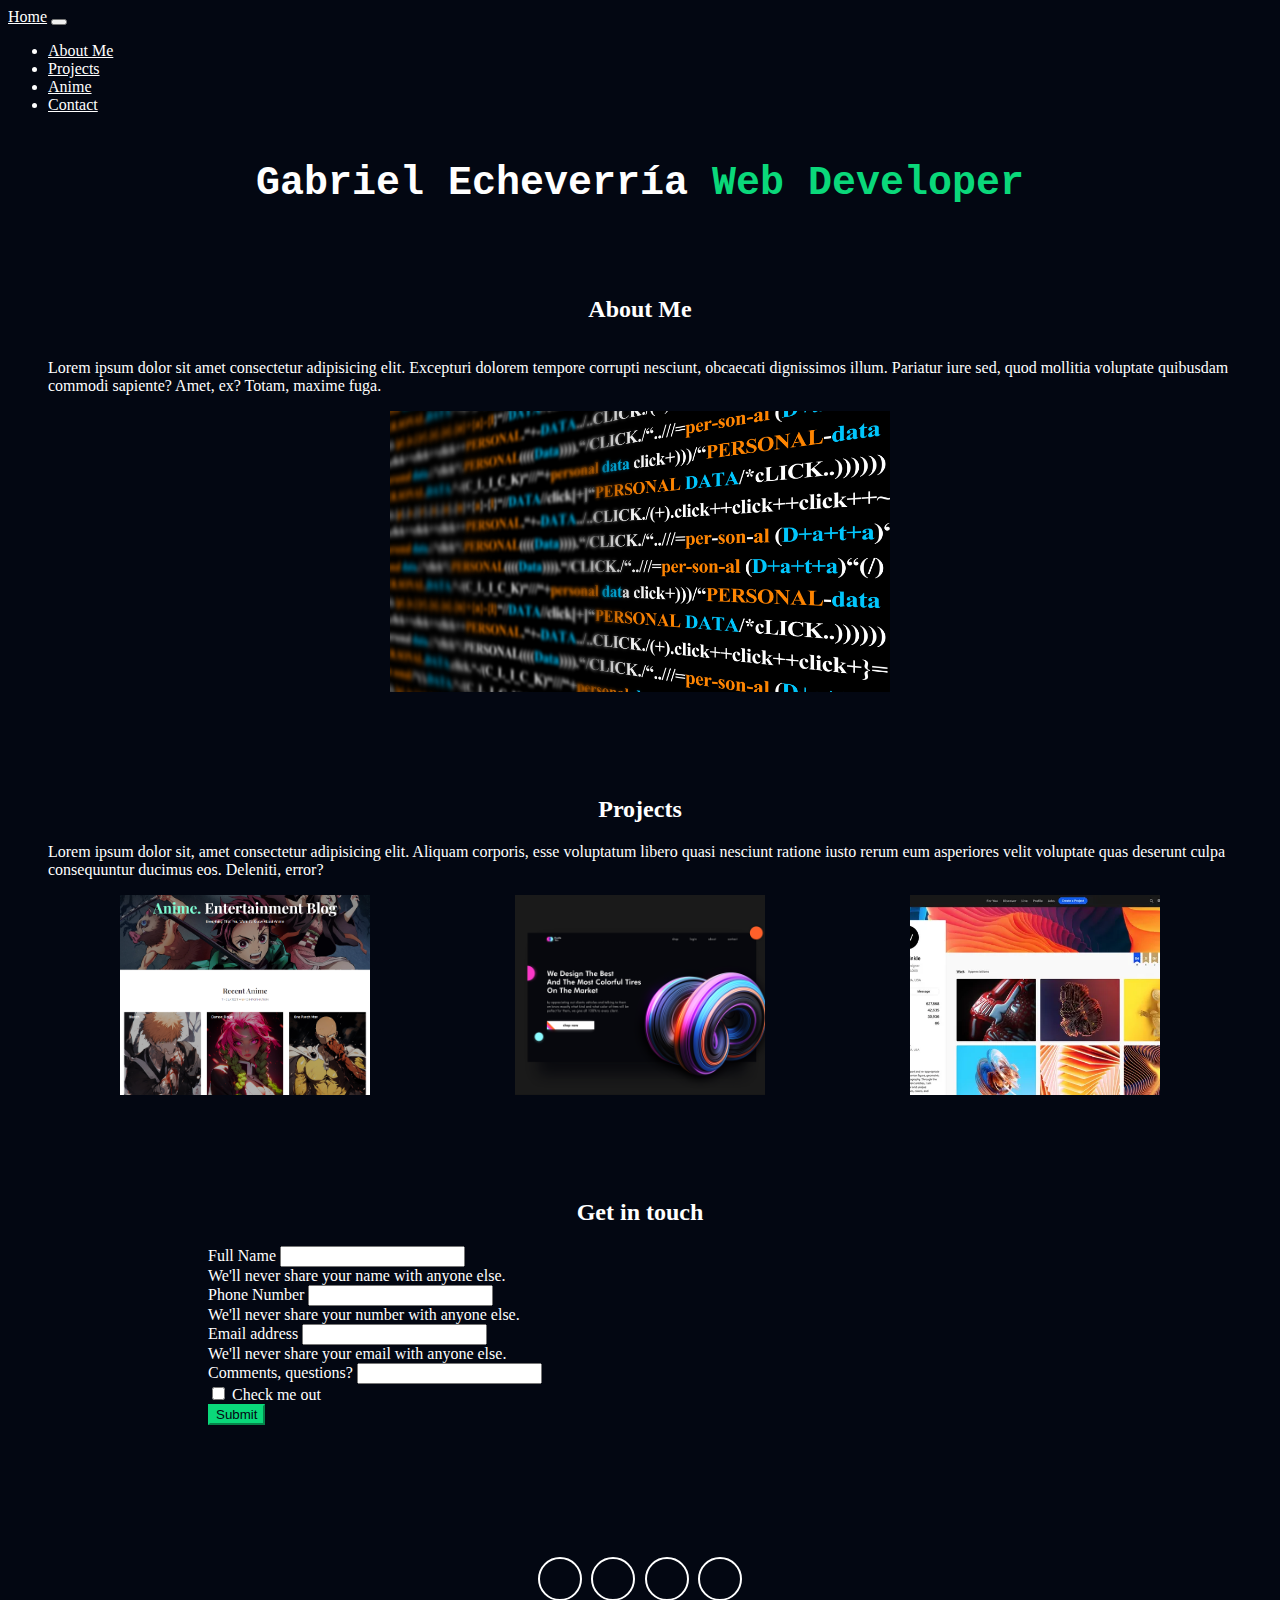
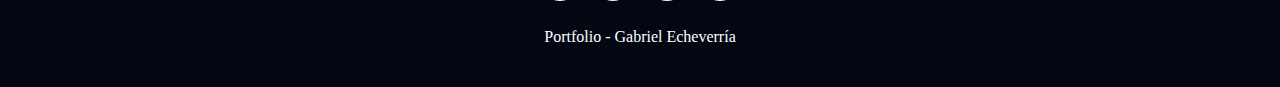
<file: index.html>
<!DOCTYPE html>
<html lang="en">

<head>
    <meta charset="UTF-8">
    <meta name="viewport" content="width=device-width, initial-scale=1.0">
    <title>Gabi</title>
    <link href="https://cdn.jsdelivr.net/npm/bootstrap@5.3.2/dist/css/bootstrap.min.css" rel="stylesheet"
        integrity="sha384-T3c6CoIi6uLrA9TneNEoa7RxnatzjcDSCmG1MXxSR1GAsXEV/Dwwykc2MPK8M2HN" crossorigin="anonymous">
    <link rel="stylesheet" href="css/index.css">
    <link rel="stylesheet" href="https://cdnjs.cloudflare.com/ajax/libs/font-awesome/5.15.1/css/all.min.css"
    integrity="sha512-+4zCK9k+qNFUR5X+cKL9EIR+ZOhtIloNl9GIKS57V1MyNsYpYcUrUeQc9vNfzsWfV28IaLL3i96P9sdNyeRssA=="
    crossorigin="anonymous" />
</head>

<body>
    <header>
        <nav class="navbar navbar-expand-lg border-bottom border-body navbarContainer">
            <div class="container-fluid">
                <a class="navbar-brand navbarText" href="#">Home</a>
                <button class="navbar-toggler" type="button" data-bs-toggle="collapse"
                    data-bs-target="#navbarSupportedContent" aria-controls="navbarSupportedContent"
                    aria-expanded="false" aria-label="Toggle navigation">
                    <span class="navbar-toggler-icon"></span>
                </button>
                <div class="collapse navbar-collapse" id="navbarSupportedContent">
                    <ul class="navbar-nav me-auto mb-2 mb-lg-0">
                        <li class="nav-item">
                            <a class="nav-link active navbarText" aria-current="page" href="#about-me">About Me</a>
                        </li>
                        <li class="nav-item">
                            <a class="nav-link navbarText" href="#projects">Projects</a>
                        </li>
                        <li class="nav-item">
                            <a class="nav-link navbarText" href="./pages/anime.html">Anime</a>
                        </li>
                        <li class="nav-item">
                            <a class="nav-link navbarText" href="#contact">Contact</a>
                        </li>
                    </ul>
                </div>
            </div>
        </nav>
    </header>

    <div class="container">
        <div class="containerTitle">
            <h2>
                Gabriel Echeverría <span>Web Developer</span>
            </h2>
        </div>
        <div class="about-me" id="about-me">
            <h2>About Me</h2>
            <p>Lorem ipsum dolor sit amet consectetur adipisicing elit. Excepturi dolorem tempore corrupti nesciunt,
                obcaecati dignissimos illum. Pariatur iure sed, quod mollitia voluptate quibusdam commodi sapiente?
                Amet, ex? Totam, maxime fuga.</p>
            <div class="about-me-img">
                <img src="images/aboutme.jpg" alt="image about me">
            </div>
        </div>
        <div class="projects" id="projects">
            <h2>Projects</h2>
            <p>Lorem ipsum dolor sit, amet consectetur adipisicing elit. Aliquam corporis, esse voluptatum libero quasi
                nesciunt ratione iusto rerum eum asperiores velit voluptate quas deserunt culpa consequuntur ducimus
                eos. Deleniti, error?</p>
            <div class="projects-img">
                <a href="./pages/anime.html" target="_blank">
                    <img src="images/anime/anime-page.png" alt="anime page">
                </a>
                <img src="images/img2.png" alt="project two">
                <img src="images/img3.jpg" alt="project three">
            </div>
        </div>
    </div>

    <div class="form-container" id="contact">
        <h2>Get in touch</h2>
        <form class="formcontact">
            <div class="mb-3">
                <label for="InputFullName" class="form-label">Full Name</label>
                <input type="text" class="form-control" id="InputFullName" aria-describedby="nameHelp">
                <div id="nameHelp" class="form-text textHelp">We'll never share your name with anyone else.</div>
            </div>
            <div class="mb-3">
                <label for="Inputcellphone" class="form-label">Phone Number</label>
                <input type="number" class="form-control" id="Inputcellphone" aria-describedby="numberHelp">
                <div id="numberHelp" class="number textHelp">We'll never share your number with anyone else.</div>
            </div>
            <div class="mb-3">
                <label for="InputEmail1" class="form-label">Email address</label>
                <input type="email" class="form-control" id="InputEmail1" aria-describedby="emailHelp">
                <div id="emailHelp" class="form-text textHelp">We'll never share your email with anyone else.</div>
            </div>
            <div class="mb-3">
                <label for="InputPassword1" class="form-label">Comments, questions?</label>
                <input type="password" class="form-control" id="InputPassword1">
            </div>
            <div class="mb-3 form-check">
                <input type="checkbox" class="form-check-input" id="Check1">
                <label class="form-check-label" for="Check1">Check me out</label>
            </div>
            <button type="submit" class="btn btn-primary formButtom">Submit</button>
        </form>
    </div>

    <footer>
        <div class="social-links">
          <a href="#"><i class="fab fa-facebook-f"></i></a>
          <a href="#"><i class="fab fa-twitter"></i></a>
          <a href="#"><i class="fab fa-instagram"></i></a>
          <a href="#"><i class="fab fa-pinterest"></i></a>
        </div>
        <span>Portfolio - Gabriel Echeverría</span>
      </footer>

    <script src="https://cdn.jsdelivr.net/npm/bootstrap@5.3.2/dist/js/bootstrap.bundle.min.js"
        integrity="sha384-C6RzsynM9kWDrMNeT87bh95OGNyZPhcTNXj1NW7RuBCsyN/o0jlpcV8Qyq46cDfL"
        crossorigin="anonymous"></script>
</body>

</html>
</file>
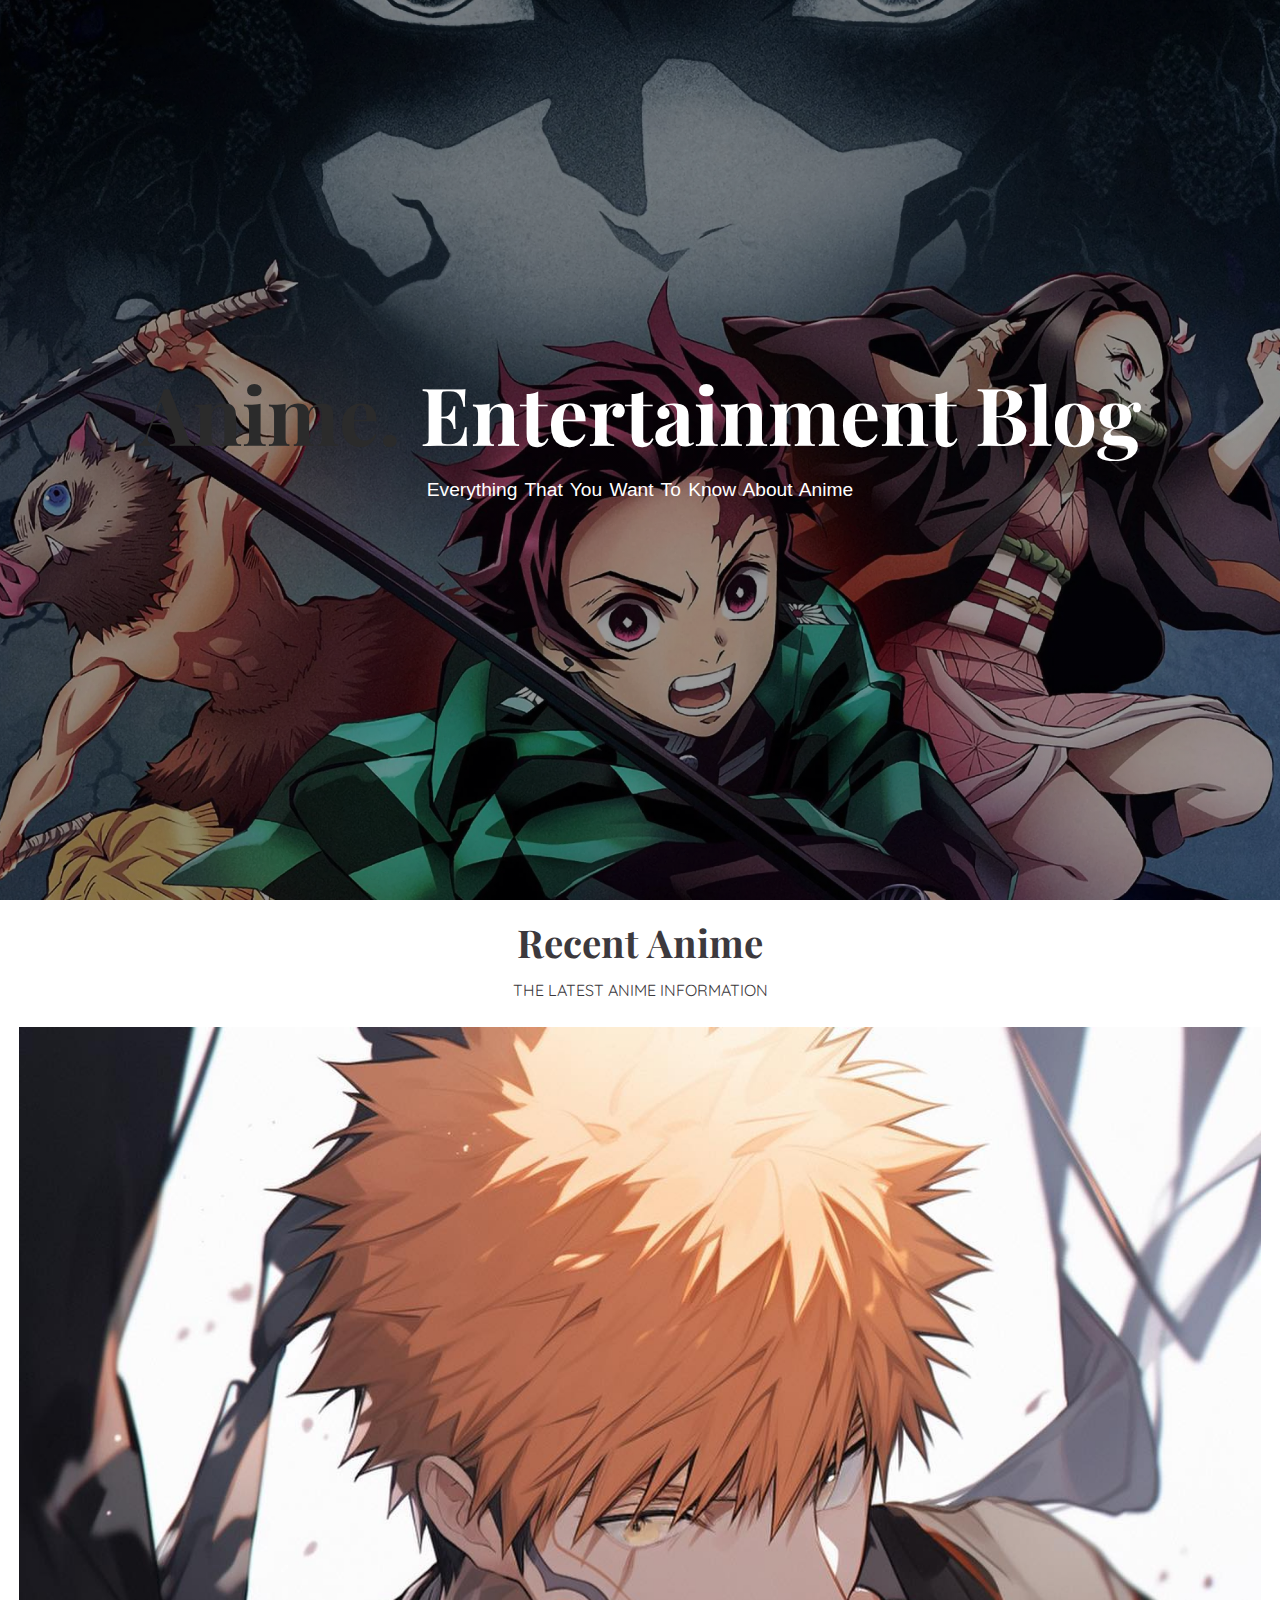
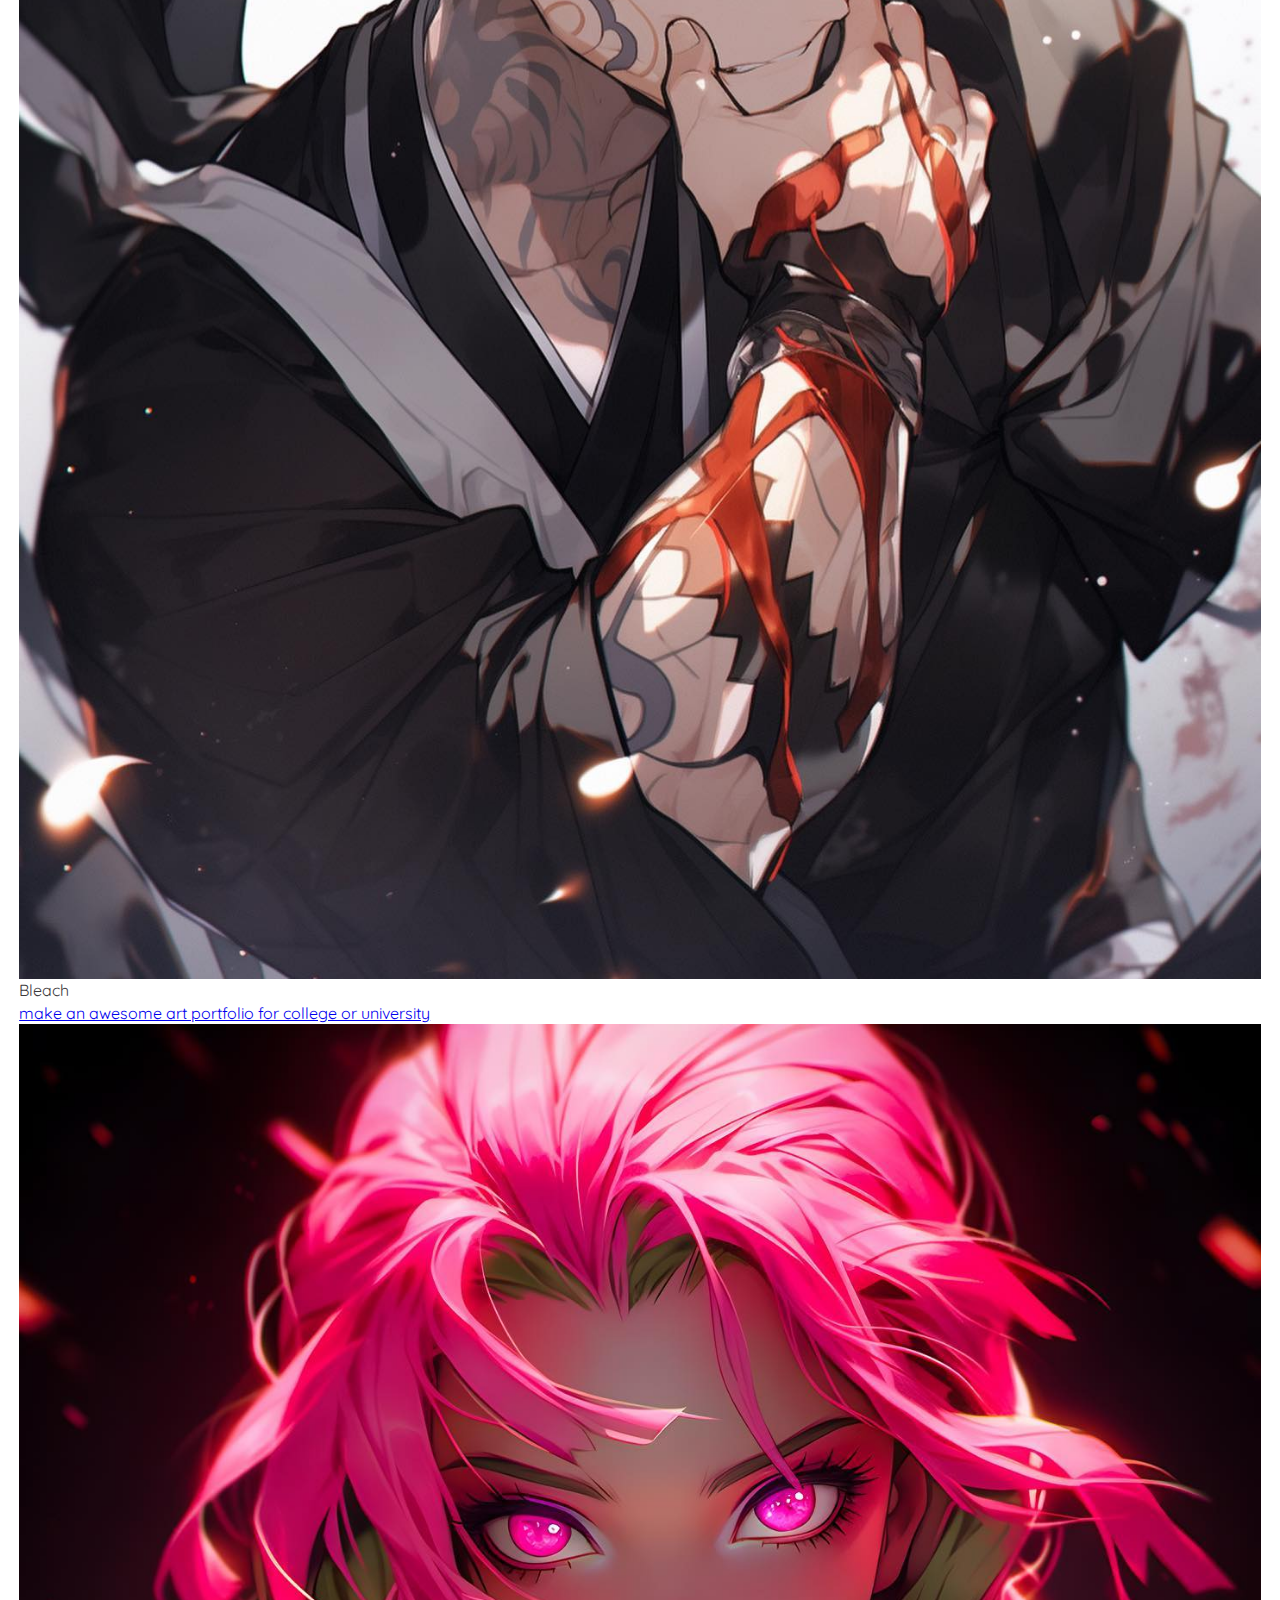
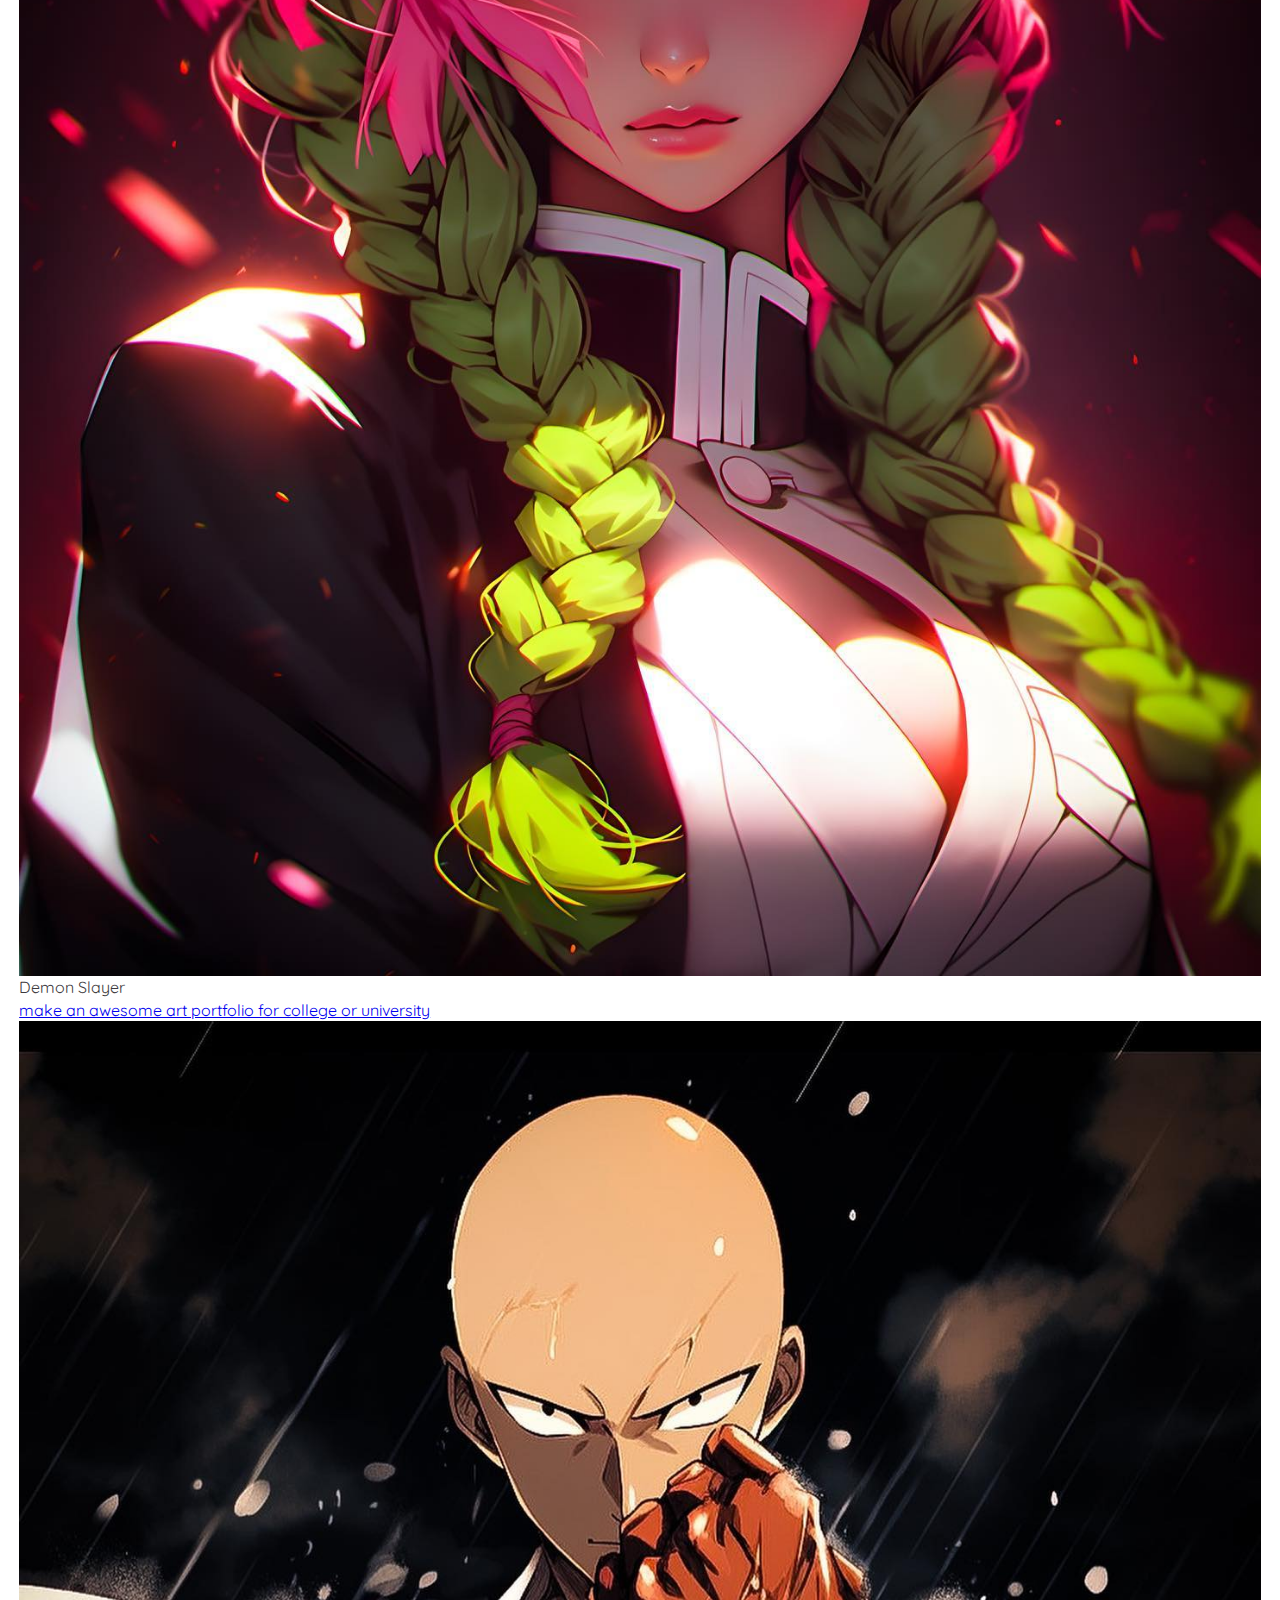
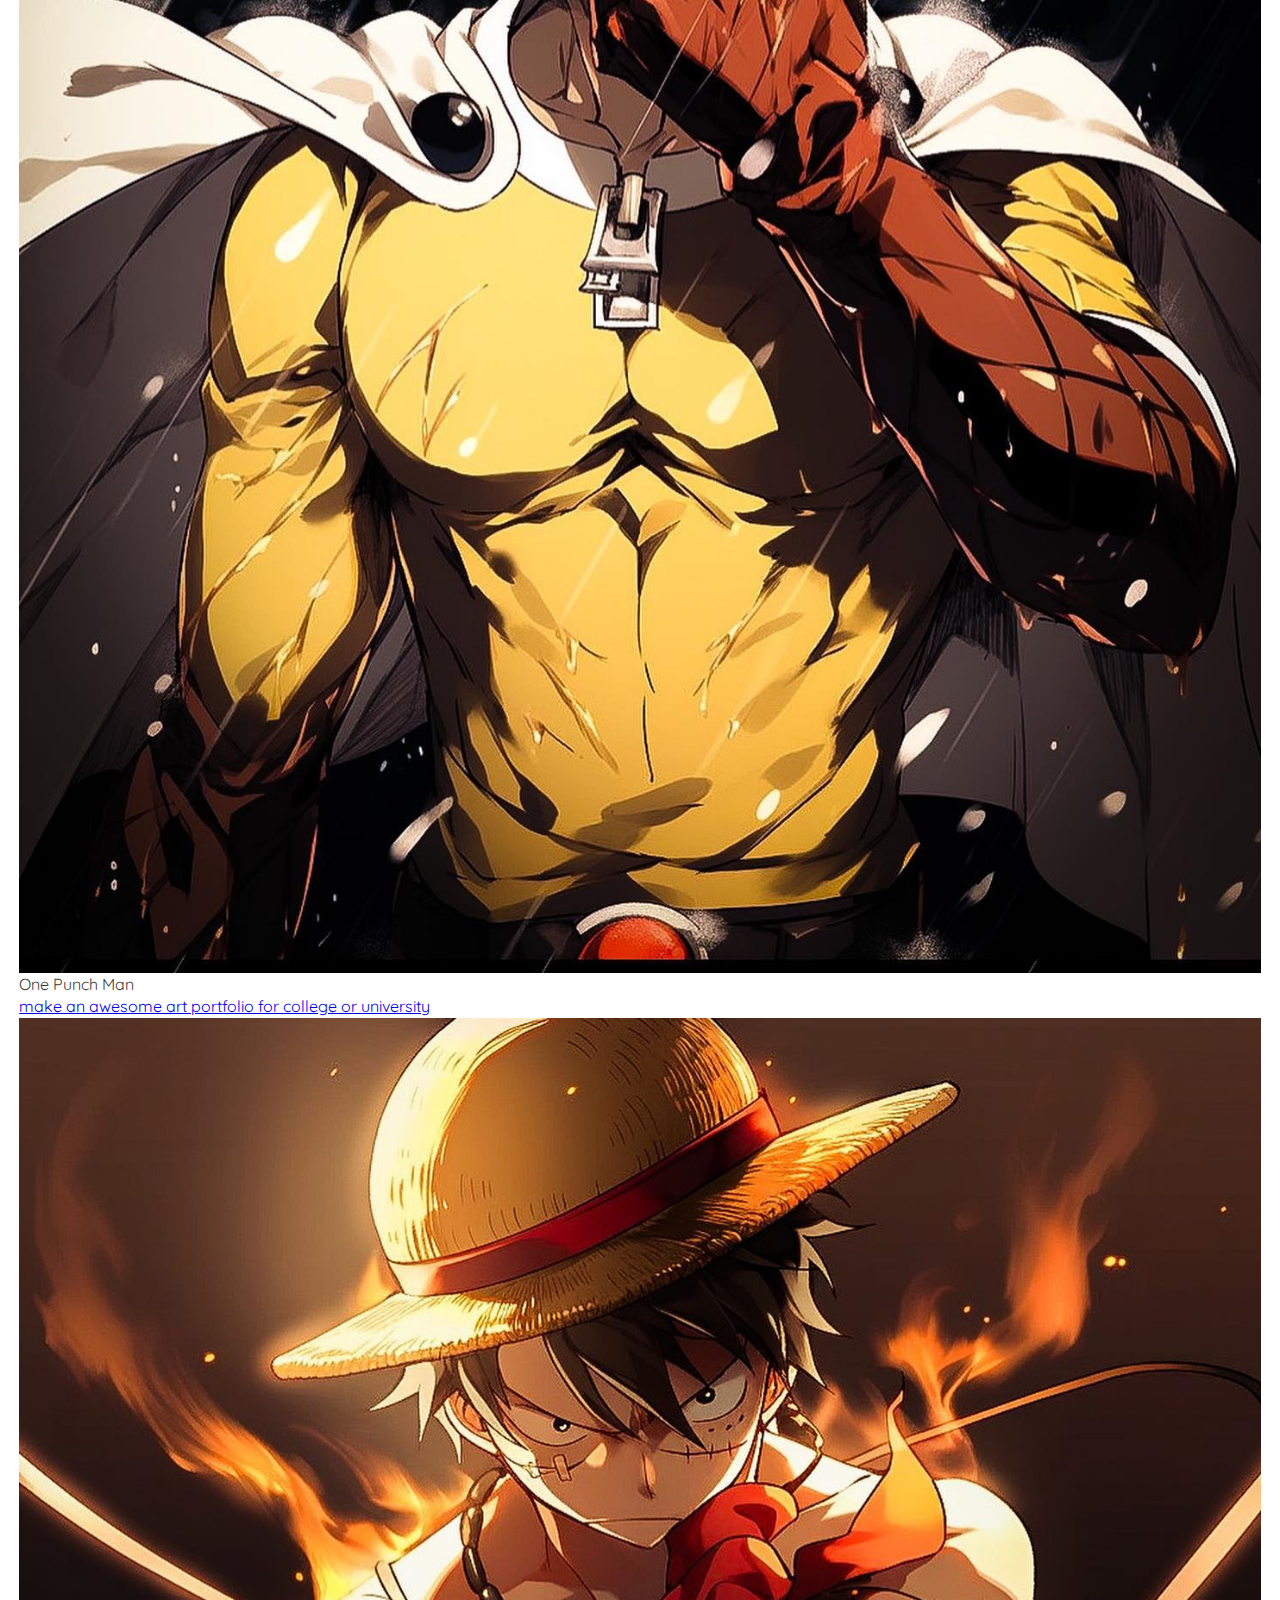
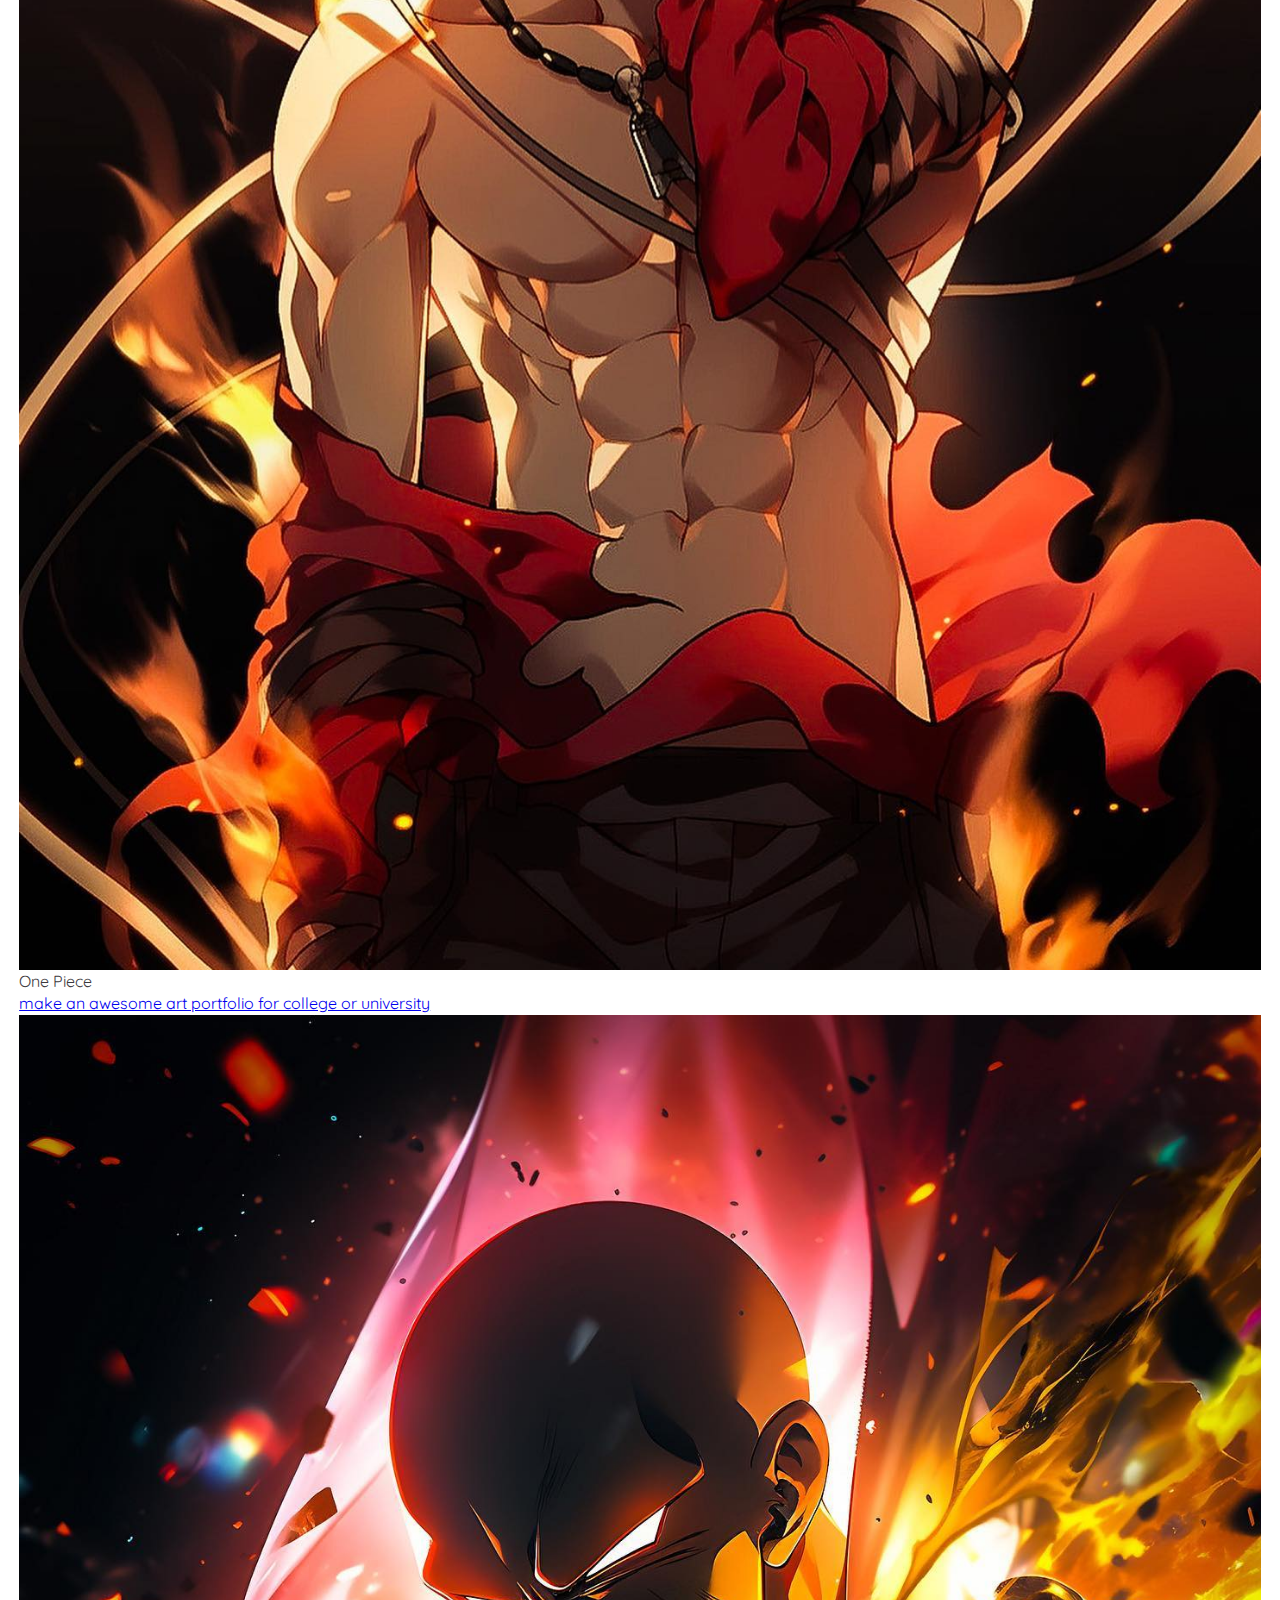
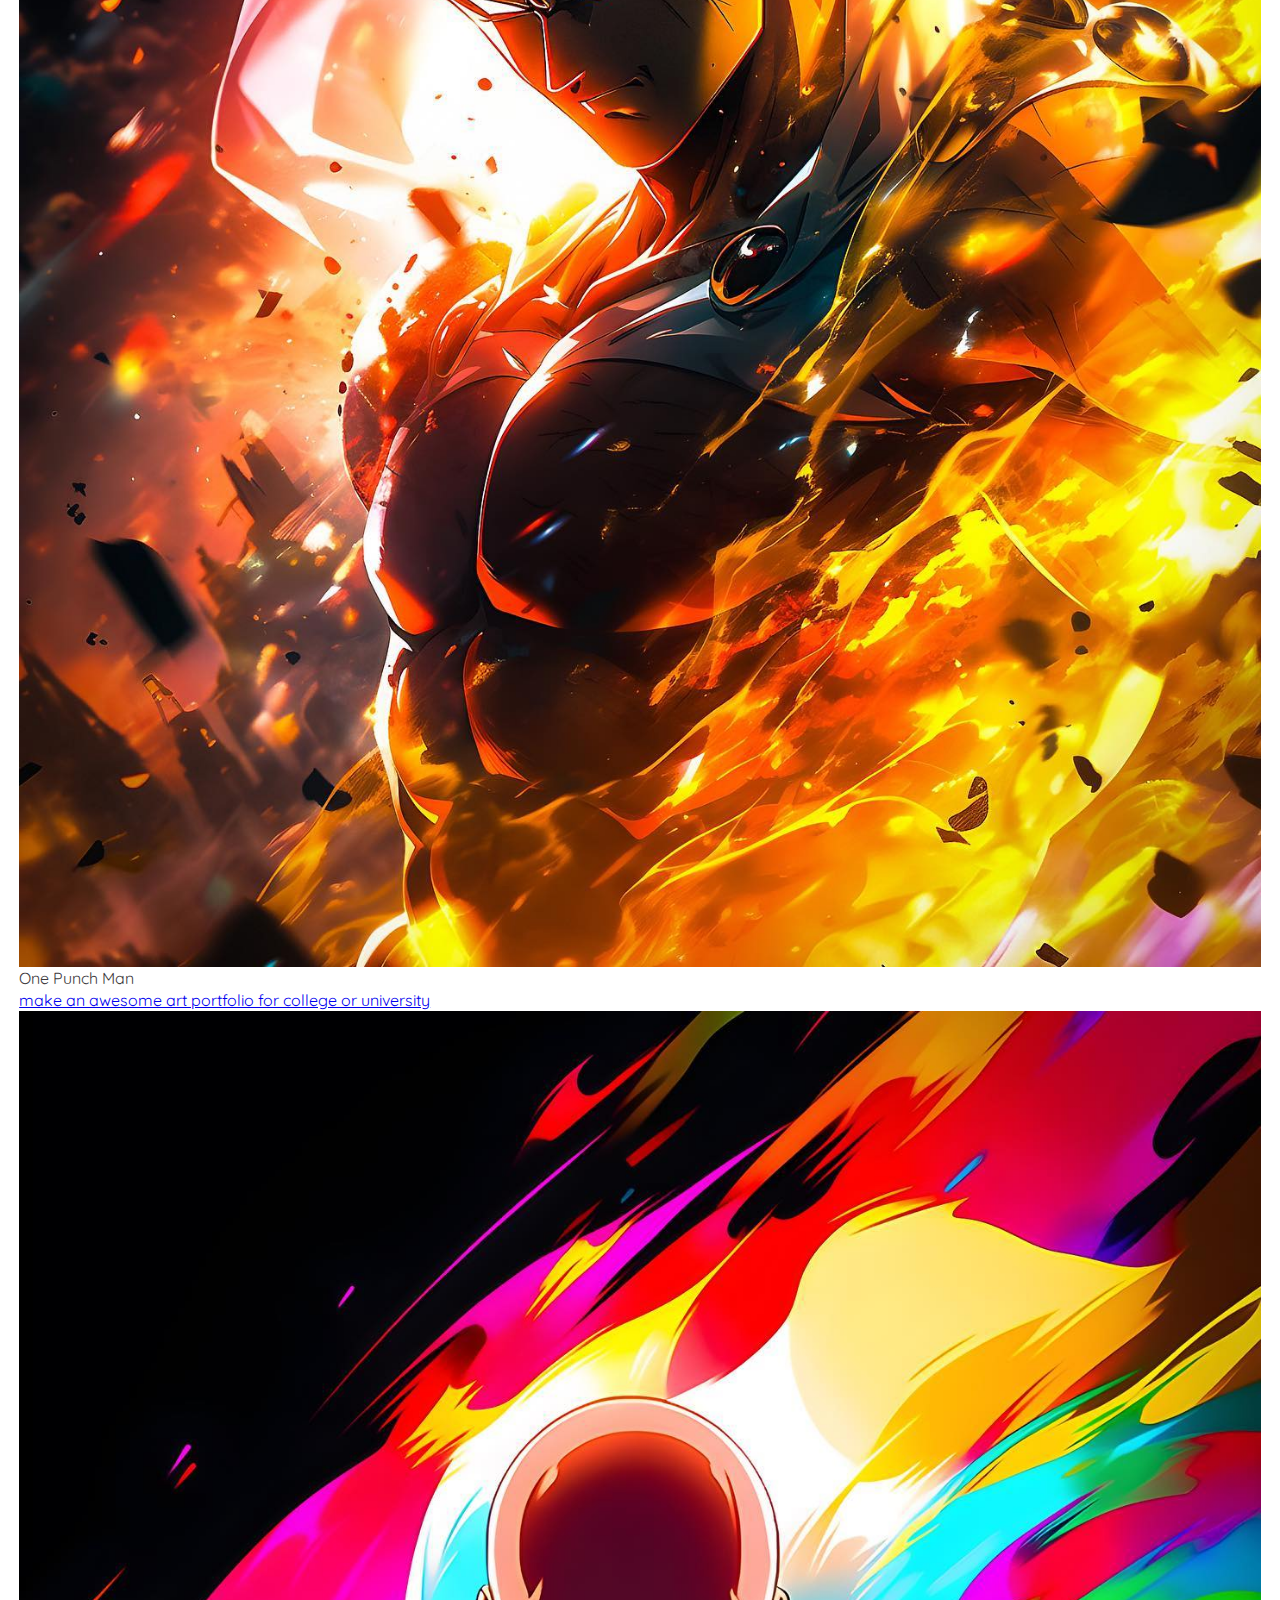
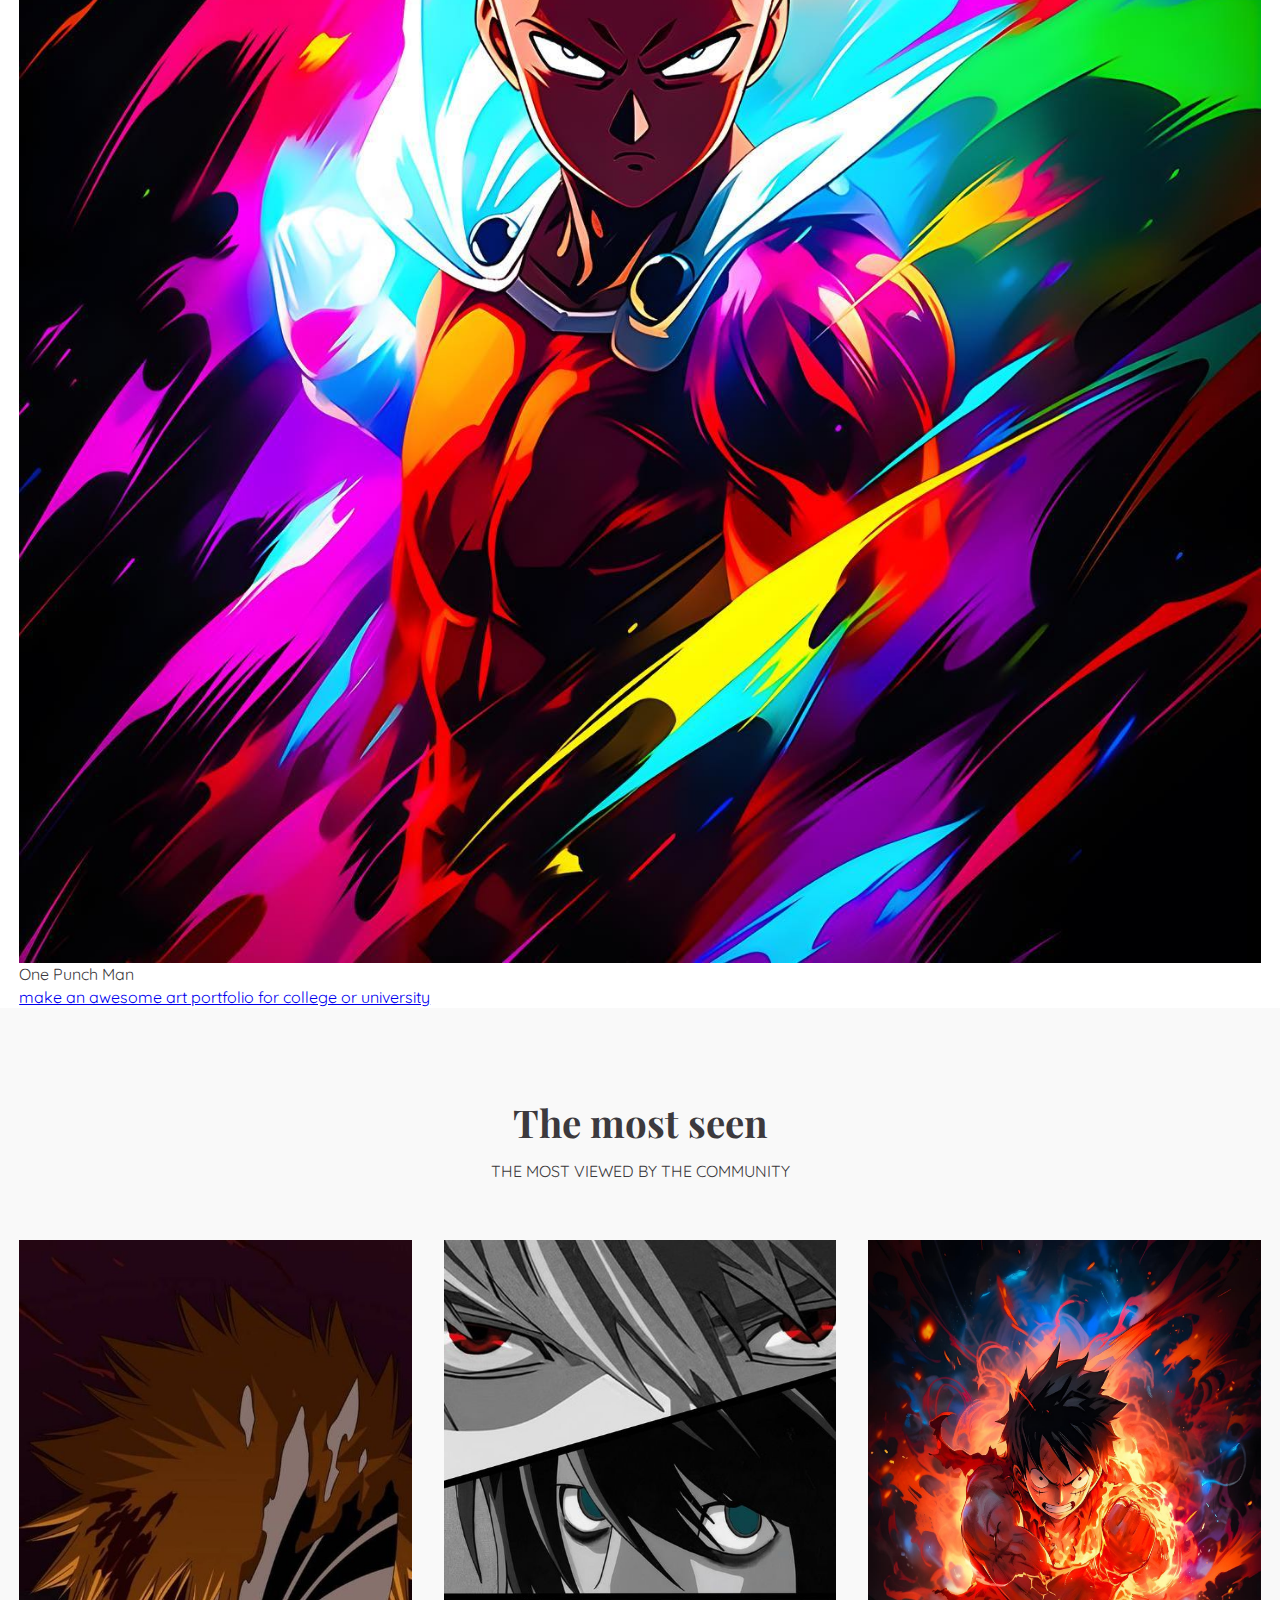
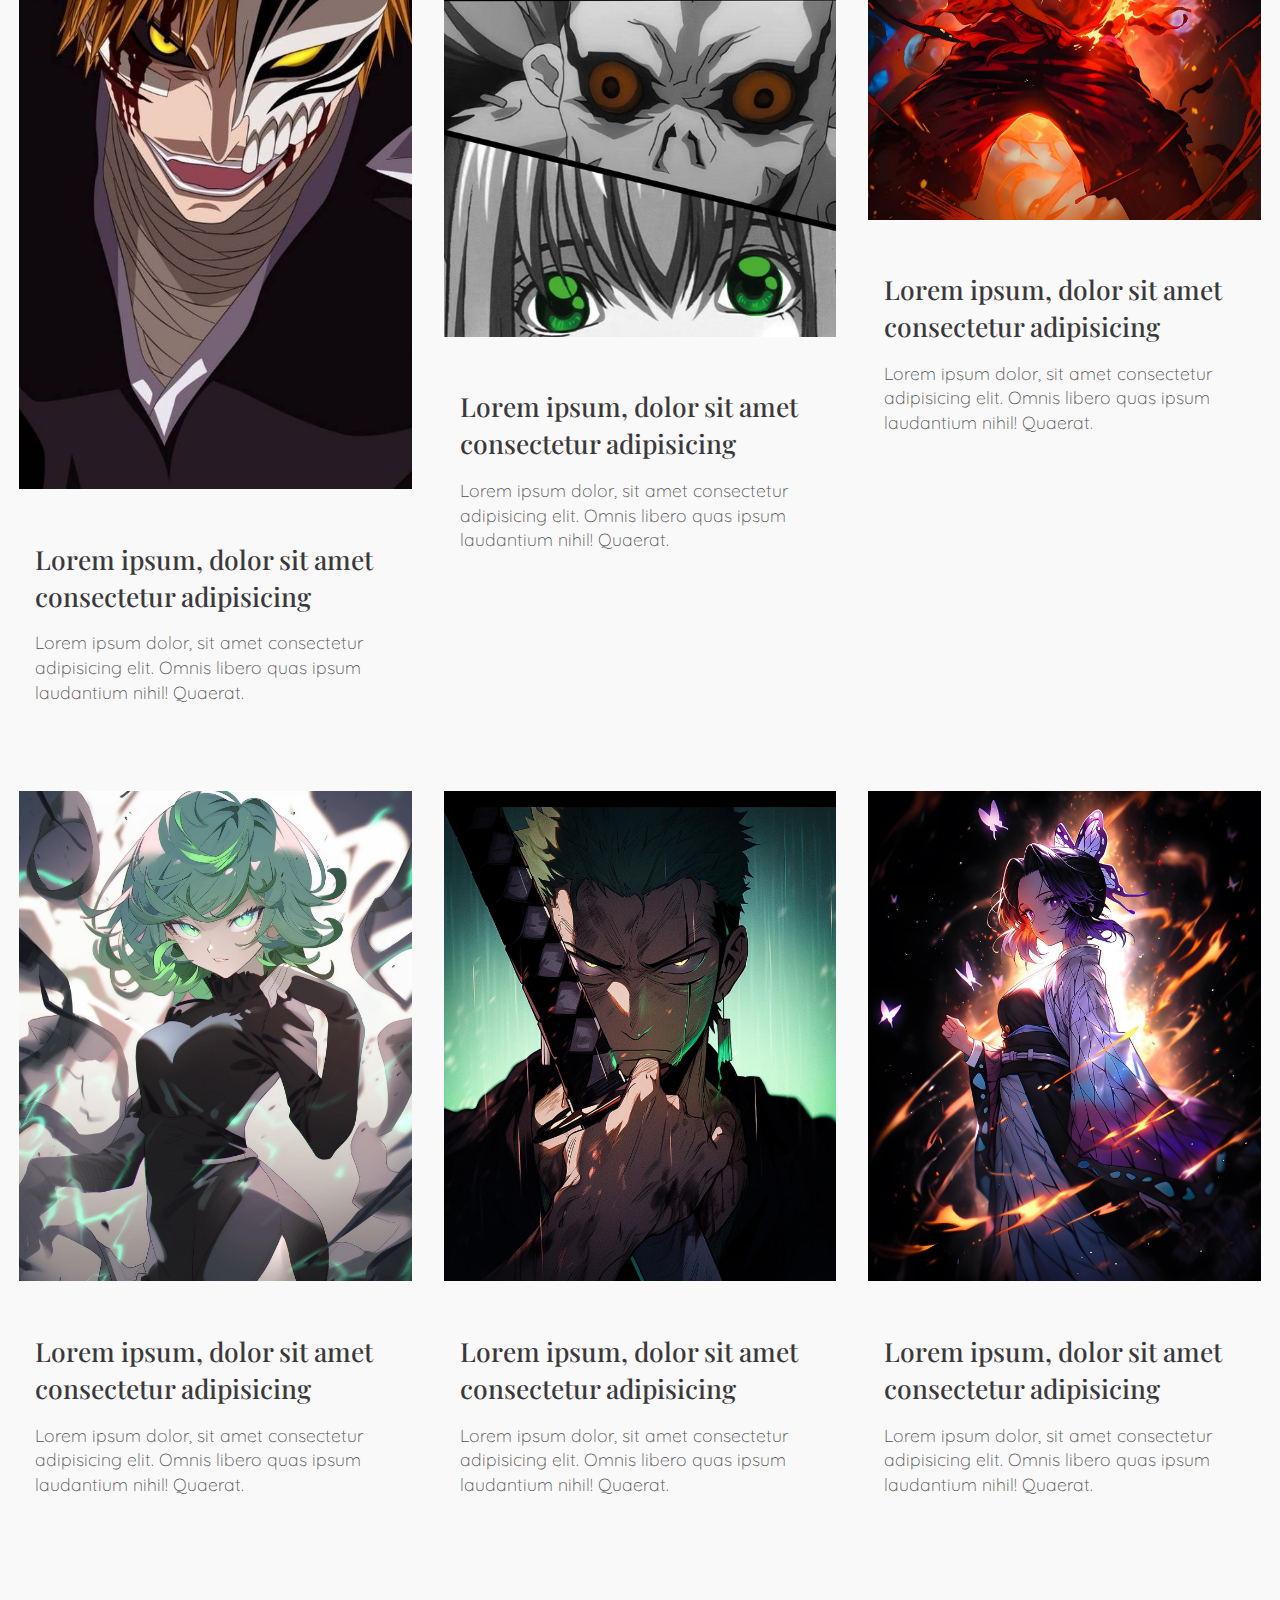
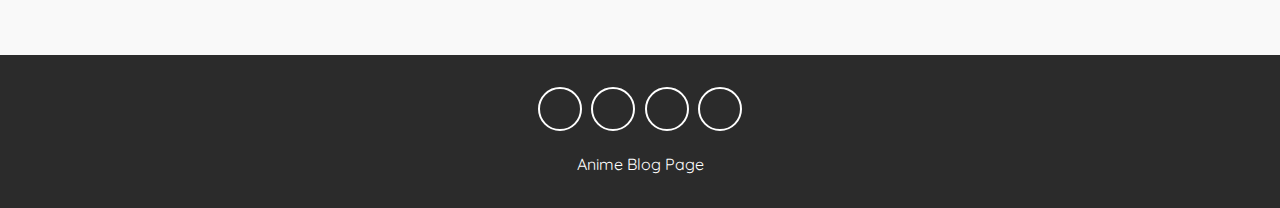
<file: pages/anime.html>
<!DOCTYPE html>
<html lang="en">

<head>
  <meta charset="UTF-8">
  <meta name="viewport" content="width=device-width, initial-scale=1.0">
  <title>Anime Blog - GE</title>
  <link rel="stylesheet" href="https://cdnjs.cloudflare.com/ajax/libs/font-awesome/5.15.1/css/all.min.css"
    integrity="sha512-+4zCK9k+qNFUR5X+cKL9EIR+ZOhtIloNl9GIKS57V1MyNsYpYcUrUeQc9vNfzsWfV28IaLL3i96P9sdNyeRssA=="
    crossorigin="anonymous" />
  <link rel="stylesheet" href="../css/anime.css">
</head>

<body>
  <header>
    <div class="banner">
      <div class="container">
        <h1 class="banner-title">
          <span>Anime.</span> Entertainment Blog
        </h1>
        <p>everything that you want to know about anime</p>
      </div>
    </div>
  </header>

  <section class="recent-anime" id="recent-anime">
    <div class="container">
      <div class="title">
        <h2>Recent Anime</h2>
        <p>the latest anime information</p>
      </div>

      <div class="recent-anime-content">
        <div class="recent-anime-item">
          <div class="recent-anime-img">
            <img src="../images/anime/ichigo2.jpg" alt="">

            <span>Bleach</span>
          </div>
          <div class="recent-anime-title">
            <a href="#">make an awesome art portfolio for college or university</a>
          </div>
        </div>
        <div class="recent-anime-item">
          <div class="recent-anime-img">
            <img src="../images/anime/pilardelantojo.jpg" alt="">

            <span>Demon Slayer</span>
          </div>
          <div class="recent-anime-title">
            <a href="#">make an awesome art portfolio for college or university</a>
          </div>
        </div>
        <div class="recent-anime-item">
          <div class="recent-anime-img">
            <img src="../images/anime/saitama3.jpg" alt="">

            <span>One Punch Man</span>
          </div>
          <div class="recent-anime-title">
            <a href="#">make an awesome art portfolio for college or university</a>
          </div>
        </div>
        <div class="recent-anime-item">
          <div class="recent-anime-img">
            <img src="../images/anime/luffy2.jpg" alt="">

            <span>One Piece</span>
          </div>
          <div class="recent-anime-title">
            <a href="#">make an awesome art portfolio for college or university</a>
          </div>
        </div>
        <div class="recent-anime-item">
          <div class="recent-anime-img">
            <img src="../images/anime/saitama1.jpg" alt="">

            <span>One Punch Man</span>
          </div>
          <div class="recent-anime-title">
            <a href="#">make an awesome art portfolio for college or university</a>
          </div>
        </div>
        <div class="recent-anime-item">
          <div class="recent-anime-img">
            <img src="../images/anime/saitama2.jpg" alt="">
            <span>One Punch Man</span>
          </div>
          <div class="recent-anime-title">
            <a href="#">make an awesome art portfolio for college or university</a>
          </div>
        </div>
      </div>
    </div>
  </section>

  <section class="blog" id="blog">
    <div class="container">
      <div class="title">
        <h2>The most seen</h2>
        <p>the most viewed by the community</p>
      </div>
      <div class="blog-content">
        <div class="blog-item">
          <div class="blog-img">
            <img src="../images/anime/ichigo.jpg" alt="">

          </div>
          <div class="blog-text">

            <h2>Lorem ipsum, dolor sit amet consectetur adipisicing</h2>
            <p>Lorem ipsum dolor, sit amet consectetur adipisicing elit. Omnis libero quas ipsum laudantium nihil!
              Quaerat.</p>

          </div>
        </div>
        <div class="blog-item">
          <div class="blog-img">
            <img src="../images/anime/light.jpg" alt="">

          </div>
          <div class="blog-text">

            <h2>Lorem ipsum, dolor sit amet consectetur adipisicing</h2>
            <p>Lorem ipsum dolor, sit amet consectetur adipisicing elit. Omnis libero quas ipsum laudantium nihil!
              Quaerat.</p>

          </div>
        </div>
        <div class="blog-item">
          <div class="blog-img luffy-img">
            <img src="../images/anime/luffy1.jpg" alt="">

          </div>
          <div class="blog-text">

            <h2>Lorem ipsum, dolor sit amet consectetur adipisicing</h2>
            <p>Lorem ipsum dolor, sit amet consectetur adipisicing elit. Omnis libero quas ipsum laudantium nihil!
              Quaerat.</p>

          </div>
        </div>
        <div class="blog-item">
          <div class="blog-img">
            <img src="../images/anime/tornado1.jpg" alt="">

          </div>
          <div class="blog-text">

            <h2>Lorem ipsum, dolor sit amet consectetur adipisicing</h2>
            <p>Lorem ipsum dolor, sit amet consectetur adipisicing elit. Omnis libero quas ipsum laudantium nihil!
              Quaerat.</p>

          </div>
        </div>
        <div class="blog-item">
          <div class="blog-img">
            <img src="../images/anime/zoro.jpg" alt="">

          </div>
          <div class="blog-text">

            <h2>Lorem ipsum, dolor sit amet consectetur adipisicing</h2>
            <p>Lorem ipsum dolor, sit amet consectetur adipisicing elit. Omnis libero quas ipsum laudantium nihil!
              Quaerat.</p>

          </div>
        </div>
        <div class="blog-item">
          <div class="blog-img">
            <img src="../images/anime/shinobu.jpg" alt="">

          </div>
          <div class="blog-text">

            <h2>Lorem ipsum, dolor sit amet consectetur adipisicing</h2>
            <p>Lorem ipsum dolor, sit amet consectetur adipisicing elit. Omnis libero quas ipsum laudantium nihil!
              Quaerat.</p>

          </div>
        </div>
      </div>
    </div>
  </section>

  <footer>
    <div class="social-links">
      <a href="#"><i class="fab fa-facebook-f"></i></a>
      <a href="#"><i class="fab fa-twitter"></i></a>
      <a href="#"><i class="fab fa-instagram"></i></a>
      <a href="#"><i class="fab fa-pinterest"></i></a>
    </div>
    <span>Anime Blog Page</span>
  </footer>
</body>

</html>
</file>
<file: css/index.css>
@import url('https://fonts.googleapis.com/css2?family=Playfair+Display:wght@500;600;700;800;900&family=Quicksand:wght@300;400;500;600;700&display=swap');

body {
    background-color: #030712;
    color: #ffffff;
}
.navbarContainer {
    background-color: #030712;
    border-color: #030712 !important;
    .navbarText {
        color: #ffffff !important;
    }
}
.container {
    padding: 120px 40px 0px;
}
.containerTitle {
    margin-bottom: 70px;
    font-family: monospace;
    h2 {
        font-size: 40px;
        span {
            color: #0ad87a;
        }
    }
}
.about-me-img img {
    width: 500px;
    max-width: 100%;
}
.about-me {
    display: flex;
    flex-direction: column;
    align-items: center;
}
.avatar img {
    width: 100px;
    border-radius: 50%;
    border: blueviolet 1px solid;
}
.projects {
    padding-top: 80px;
}
.projects-img img {
    width: 250px;
    height: 200px;
    object-fit: cover;
}
.projects-img {
    display: flex;
    justify-content: space-around;
}
footer {
    display: flex;
    justify-content: center;
}
.social-icons {
    margin-top: 50px;
    width: 500px;
    display: flex;
    justify-content: space-around;
}
.social-icons img {
    width: 50px;
}
h2 {
    text-align: center;
}
.navbar {
    position: fixed;
    width: 100%;
}
.form-container {
    margin: 100px 0;
}
.formcontact {
    padding: 0 200px;
    .formButtom {
        background-color: #0ad87a;
        border-color: #0ad87a;
        color: #030712;
    }
    .textHelp {
        color: #ffffff;
    }
}
footer{
    display: flex;
    flex-direction: column;
    gap: 5px;
    background-color: #030712;
    color: #fff;
    text-align: center;
    padding: 2rem 0;
}
.social-links{
    display: flex;
    justify-content: center;
    margin-bottom: 1.4rem;
}
.social-links a{
    border: 2px solid #fff;
    color: #fff;
    display: block;
    width: 40px;
    height: 40px;
    display: flex;
    justify-content: center;
    align-items: center;
    border-radius: 50%;
    text-decoration: none;
    margin: 0 0.3rem;
    transition: all 0.5s ease;
}

.social-links a:hover{
    background: #fff;
    color: #0ad87a;
}
.footer span{
    margin-top: 1rem;
    display: block;
    font-family: 'Playfair Display', serif;
    letter-spacing: 2px;
}

@media screen and (max-width: 992px) {
    .projects-img {
        flex-direction: column;
        align-items: center;
    }
    .projects-img img {
        margin-bottom: 50px;
        width: 400px;
        max-width: 100%;
        height: 400px;
    }
}
@media screen and (max-width: 840px) {
    .form-container {
        margin: 30px 0;
    }
    .formcontact {
        padding: 0 120px;
    }
}
@media screen and (max-width: 605px) {
    .formcontact {
        padding: 0 60px;
    }
}
</file>
<file: css/anime.css>
@import url('https://fonts.googleapis.com/css2?family=Playfair+Display:wght@500;600;700;800;900&family=Quicksand:wght@300;400;500;600;700&display=swap');

:root{
    --Playfair: 'Playfair Display', serif;
    --Quicksand: 'Quicksand', sans-serif;
    --Roboto: 'Roboto', sans-serif;
    --dark: #3c393d;
    --exDark: #2b2b2b;
}
*{
    padding: 0;
    margin: 0;
    font-family: var(--Quicksand);
}
body{
    line-height: 1.4;
    color: var(--dark);
}
img{
    width: 100%;
    display: block;
}
.container{
    max-width: 1320px;
    margin: 0 auto;
    padding: 0 1.2rem;
}

/* header */
header{
    min-height: 100vh;
    background: linear-gradient(rgba(0, 0, 0, 0.4), rgba(0, 0, 0, 0.4)), url(../images/anime/banner.webp) center/cover no-repeat fixed;
    display: flex;
    flex-direction: column;
    justify-content: stretch;
}
.navbar{
    background: rgba(0, 0, 0, 0.6);
    padding: 1.2rem;
}
.navbar-brand{
    color: #fff;
    font-size: 2rem;
    display: block;
    text-align: center;
    text-decoration: none;
    font-family: var(--Playfair);
    letter-spacing: 1px;
}
.navbar-nav{
    padding: 0.8rem 0 0.2rem 0;
    text-align: center;
}
.navbar-nav a{
    text-transform: uppercase;
    font-family: var(--Roboto);
    letter-spacing: 1px;
    font-weight: 500;
    color: #fff;
    text-decoration: none;
    display: inline-block;
    padding: 0.4rem 0.1rem;
    letter-spacing: 3px;
    transition: opacity 0.5s ease;
}
.navbar-nav a:hover{
    opacity: 0.7;
}
.banner{
    flex: 1;
    display: flex;
    align-items: center;
    justify-content: center;
    text-align: center;
    color: #fff;
}
.banner-title{
    font-size: 3rem;
    font-family: var(--Playfair);
    line-height: 1.2;
}
.banner-title span{
    font-family: var(--Playfair);
    color: var(--exDark);
}
.banner p{
    padding: 1rem 0 2rem 0;
    font-size: 1.2rem;
    text-transform: capitalize;
    font-family: var(--Roboto);
    font-weight: 300;
    word-spacing: 2px;
}
.banner form{
    background: #fff;
    border-radius: 2rem;
    padding: 0.6rem 1rem;
    display: flex;
    justify-content: space-between;
}
.search-input{
    font-family: var(--Roboto);
    font-size: 1.1rem;
    width: 100%;
    outline: 0;
    padding: 0.6rem 0;
    border: none;
}
.search-input::placeholder{
    text-transform: capitalize;
}
.search-btn{
    width: 40px;
    font-size: 1.1rem;
    color: var(--dark);
    border: none;
    background: transparent;
    outline: 0;
    cursor: pointer;
}

/* design */
.design{
    padding: 4.5rem 0;
}
.title{
    text-align: center;
    padding: 1rem 0;
}
.title h2{
    font-family: var(--Playfair);
    font-size: 2.4rem;
}
.title p{
    text-transform: uppercase;
    padding: 0.6rem 0;
}
.design-content{
    margin: 2rem 0;
}
.design-item{
    cursor: pointer;
    margin: 1.5rem 0;
}
.design-img{
    position: relative;
    overflow: hidden;
    height: 550px;
}
.design-img::after{
    position: absolute;
    content: "";
    top: 0;
    left: 0;
    width: 100%;
    height: 100%;
    background: rgba(0, 0, 0, 0.3);
}
.design-img img{
    transition:  all 0.5s ease;
}
.design-img span:first-of-type{
    position: absolute;
    z-index: 1;
    top: 10px;
    left: 10px;
    color: #fff;
    padding: 0.25rem 1rem;
}
.design-img span:last-of-type{
    position: absolute;
    z-index: 1;
    bottom: 10px;
    right: 10px;
    color: #fff;
    font-weight: 700;
    font-size: 1.1rem;
}
.design-item:hover img{
    transform: scale(1.2);
}

.design-title{
    padding: 1rem;
    font-size: 1.2rem;
    text-align: center;
    width: 70%;
    margin: 0 auto;
}
.design-title a{
    color: var(--dark);
    text-decoration: none;
    text-transform: capitalize;
    font-family: var(--Playfair);
}

/* blog */
.blog{
    background: #f9f9f9;
    padding: 4.5rem 0;
}
.blog-content{
    margin: 2rem 0;
}
.blog-img{
    position: relative;
}
.blog-img span{
    position: absolute;
    bottom: 10px;
    right: 10px;
    background: var(--exDark);
    color: #fff;
    font-size: 1.4rem;
    padding: 0.3rem 0.6rem;
}
.luffy-img img {
    height: 580px;
}
.blog-text{
    margin: 2.2rem 0;
    padding: 0 1rem;
}
.blog-text span{
    font-weight: 300;
    display: block;
    padding-bottom: 0.5rem;
}
.blog-text h2{
    font-family: var(--Playfair);
    padding: 1rem 0;
    font-size: 1.65rem;
    font-weight: 500;
}
.blog-text p{
    font-weight: 300;
    font-size: 1.1rem;
    opacity: 0.9;
    padding-bottom: 1.2rem;
}
.blog-text a{
    font-family: var(--Roboto);
    font-size: 1.1rem;
    text-decoration: none;
    color: var(--dark);
    display: inline-block;
    background: var(--dark);
    color: #fff;
    padding: 0.55rem 1.2rem;
    transition: all 0.5s ease;
}
.blog-text a:hover{
    background: var(--exDark);
}

/* about */
.about{
    padding: 4.5rem 0;
}
.about-text{
    margin: 2rem 0;
}
.about-text > p{
    font-size: 1.1rem;
    padding: 0.6rem 0;
    opacity: 0.8;
}

/* footer */
footer{
    background: var(--exDark);
    color: #fff;
    text-align: center;
    padding: 2rem 0;
}
.social-links{
    display: flex;
    justify-content: center;
    margin-bottom: 1.4rem;
}
.social-links a{
    border: 2px solid #fff;
    color: #fff;
    display: block;
    width: 40px;
    height: 40px;
    display: flex;
    justify-content: center;
    align-items: center;
    border-radius: 50%;
    text-decoration: none;
    margin: 0 0.3rem;
    transition: all 0.5s ease;
}

.social-links a:hover{
    background: #fff;
    color: var(--exDark);
}
.footer span{
    margin-top: 1rem;
    display: block;
    font-family: var(--Playfair);
    letter-spacing: 2px;
}

/* Media Queries */
@media screen and (min-width: 540px){
    .navbar-nav a{
        padding-right: 1.2rem;
        padding-left: 1.2rem;
    }
    .banner-title{
        font-size: 5rem;
    }
    .banner form{
        margin-top: 1.4rem;
        width: 80%;
        margin-left: auto;
        margin-right: auto;
    }
}

@media screen and (min-width: 768px){
    .navbar .container{
        display: flex;
        align-items: center;
        justify-content: space-between;
    }
    .search-input{
        padding: 0.8rem 0;
    }
    .design-content{
        display: grid;
        grid-template-columns: repeat(2, 1fr);
        gap: 2rem;
    }
    .design-item{
        margin: 0;
    }
    .blog-content{
        display: grid;
        grid-template-columns: repeat(2, 1fr);
        gap: 2rem;
    }
}

@media screen and (min-width: 992px){
    .blog-content{
        grid-template-columns: repeat(3, 1fr);
    }
    .about-content{
        display: grid;
        grid-template-columns: repeat(2, 1fr);
        column-gap: 3rem;
        align-items: center;
    }
}

@media screen and (min-width: 1200px){
    .design-content{
        grid-template-columns: repeat(3, 1fr);
    }
}
</file>
